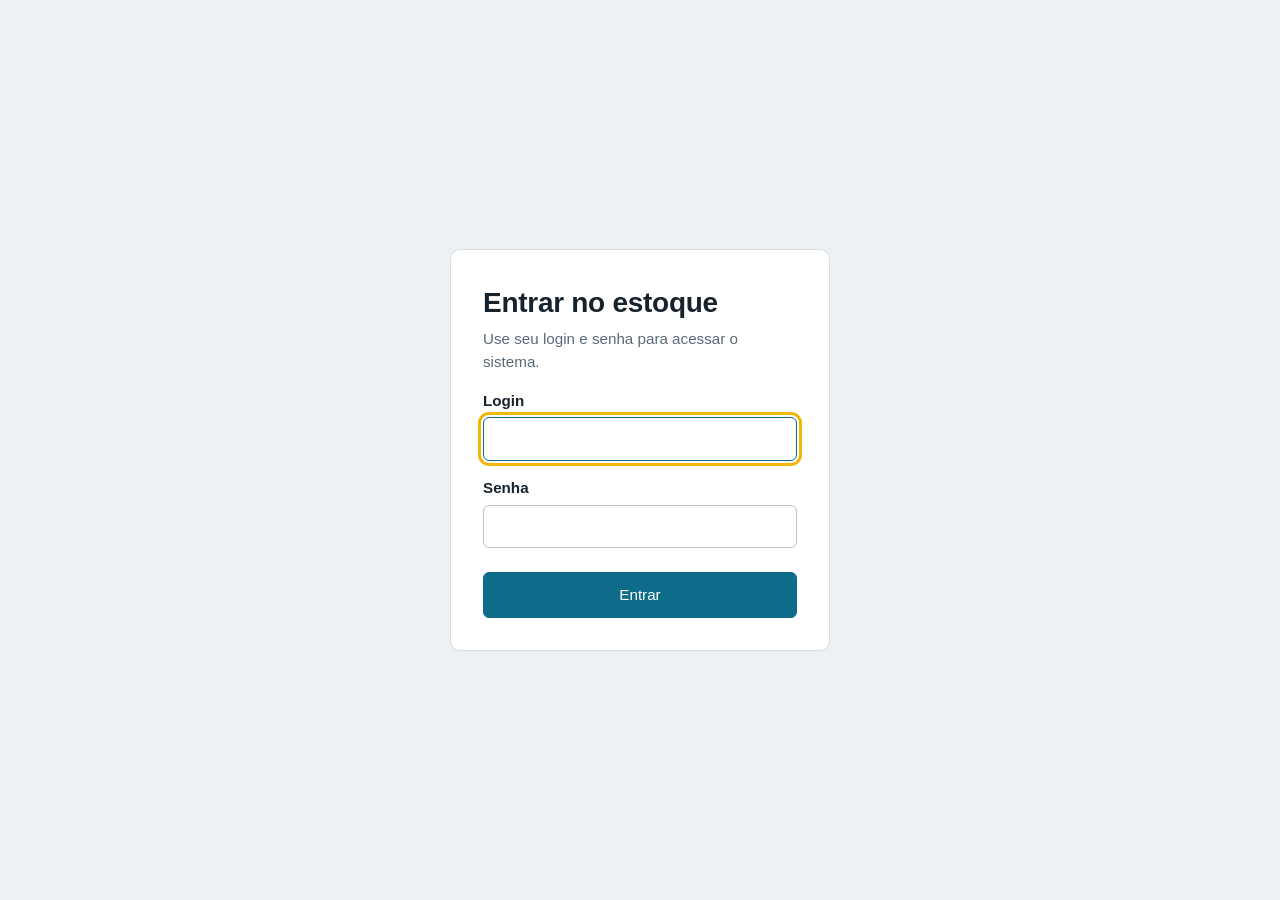
<file: index.html>
<!doctype html>
<html lang="pt-BR">
<head>
  <meta charset="utf-8">
  <meta name="viewport" content="width=device-width, initial-scale=1">
  <title>Painel · Estoque</title>
  <link rel="stylesheet" href="css/style.css">
</head>
<body>
  <header class="topo" id="topo"></header>
  <main class="conteudo">
    <div id="avisos" class="avisos" role="status"></div>
    <h1>Painel</h1>

    <section class="resumo" id="resumo" aria-label="Resumo do estoque"></section>

    <section>
      <div class="cabecalho-secao">
        <h2>Precisam de reposição</h2>
        <a class="btn btn-leve" href="produtos.html">Ver todos os produtos</a>
      </div>
      <div id="alertas"></div>
    </section>
  </main>
  <script src="js/db.js"></script>
  <script src="js/auth.js"></script>
  <script src="js/ui.js"></script>
  <script src="js/painel.js"></script>
</body>
</html>
</file>
<file: css/style.css>
:root {
  --fundo: #eef1f4; --papel: #fff; --tinta: #16222c; --tinta-suave: #5a6b79; --linha: #d5dce2;
  --acento: #0e6b8a; --acento-escuro: #0a5068;
  --alerta-fundo: #fdecc8; --alerta-texto: #7a4a00;
  --erro-fundo: #fbe0dd; --erro-texto: #8f1d12;
  --ok-fundo: #d9f0e3; --ok-texto: #14532d;
  --fonte: "Segoe UI", "Helvetica Neue", Arial, system-ui, sans-serif;
}
* { box-sizing: border-box; }
body { margin: 0; background: var(--fundo); color: var(--tinta); font: 16px/1.5 var(--fonte); }
h1 { font-size: 1.75rem; margin: 0 0 1.25rem; letter-spacing: -0.01em; }
h2 { font-size: 1.15rem; margin: 0; }
a { color: var(--acento); }
[hidden] { display: none !important; }
.oculto { position: absolute; width: 1px; height: 1px; overflow: hidden; clip: rect(0 0 0 0); }

.topo { display: flex; align-items: center; gap: 1.5rem; padding: .75rem 1.5rem; background: var(--tinta); color: #fff; flex-wrap: wrap; }
.marca { font-weight: 700; font-size: 1.15rem; color: #fff; text-decoration: none; }
.topo nav { display: flex; gap: .25rem; flex: 1; }
.topo nav a { color: #c9d5de; text-decoration: none; padding: .35rem .75rem; border-radius: 6px; }
.topo nav a:hover { color: #fff; }
.topo nav a[aria-current="page"] { background: rgba(255,255,255,.14); color: #fff; }
.sair { display: flex; align-items: center; gap: .75rem; font-size: .95rem; }
.sair .btn-leve { color: #fff; border-color: rgba(255,255,255,.4); }
.sair .btn-leve:hover { background: rgba(255,255,255,.12); }

.conteudo { max-width: 1040px; margin: 0 auto; padding: 2rem 1.25rem 3rem; }
.cabecalho-secao { display: flex; justify-content: space-between; align-items: center; gap: 1rem; margin-bottom: 1rem; flex-wrap: wrap; }
.cabecalho-secao h1 { margin: 0; }

.avisos:empty { display: none; }
.avisos { margin-bottom: 1.25rem; }
.aviso { margin: 0 0 .5rem; padding: .65rem .9rem; border-radius: 6px; border-left: 4px solid; }
.aviso-erro { background: var(--erro-fundo); color: var(--erro-texto); border-color: var(--erro-texto); }
.aviso-ok { background: var(--ok-fundo); color: var(--ok-texto); border-color: var(--ok-texto); }

.btn { display: inline-block; font: inherit; font-size: .95rem; padding: .5rem 1rem; border: 1px solid var(--linha); background: var(--papel); color: var(--tinta); border-radius: 6px; cursor: pointer; text-decoration: none; }
.btn:hover { border-color: var(--tinta-suave); }
.btn-principal { background: var(--acento); border-color: var(--acento); color: #fff; }
.btn-principal:hover { background: var(--acento-escuro); border-color: var(--acento-escuro); }
.btn-leve { background: transparent; }
.btn-perigo { background: transparent; color: var(--erro-texto); border-color: #e2b4af; }
.btn-perigo:hover { background: var(--erro-fundo); border-color: var(--erro-texto); }
:focus-visible { outline: 3px solid #f2b705; outline-offset: 2px; }

label { display: block; font-weight: 600; margin: 1rem 0 .3rem; font-size: .95rem; }
input, select, textarea { width: 100%; font: inherit; padding: .55rem .7rem; border: 1px solid #b8c3cc; border-radius: 6px; background: #fff; color: var(--tinta); }
input:focus, select:focus, textarea:focus { border-color: var(--acento); }

.tela-login { min-height: 100vh; display: grid; place-items: center; padding: 1.25rem; }
.tela-login > div { width: 100%; max-width: 380px; }
.login { background: var(--papel); padding: 2rem; border-radius: 10px; border: 1px solid var(--linha); }
.login h1 { margin-bottom: .25rem; }
.login .btn { width: 100%; margin-top: 1.5rem; padding: .65rem; }
.apoio { color: var(--tinta-suave); font-size: .95rem; margin: .25rem 0 0; }

.resumo { display: grid; grid-template-columns: repeat(auto-fit, minmax(190px, 1fr)); gap: 1rem; margin-bottom: 2.25rem; }
.dado { background: var(--papel); border: 1px solid var(--linha); border-radius: 8px; padding: 1rem 1.1rem; display: flex; flex-direction: column; gap: .15rem; color: var(--tinta-suave); font-size: .92rem; }
.dado .num { font-size: 1.7rem; font-weight: 700; color: var(--tinta); line-height: 1.2; }
.dado-alerta { background: var(--alerta-fundo); border-color: #e3bd6c; color: var(--alerta-texto); }
.dado-alerta .num { color: var(--alerta-texto); }

.tabela-rolagem { overflow-x: auto; background: var(--papel); border: 1px solid var(--linha); border-radius: 8px; }
table { width: 100%; border-collapse: collapse; }
th, td { text-align: left; padding: .7rem .9rem; border-bottom: 1px solid var(--linha); vertical-align: top; }
th { font-size: .88rem; color: var(--tinta-suave); font-weight: 600; background: #f7f9fa; }
tr:last-child td { border-bottom: 0; }
.num-col { text-align: right; white-space: nowrap; }
.espec { color: var(--tinta-suave); font-size: .88rem; max-width: 46ch; }
.acoes { white-space: nowrap; text-align: right; }
.acoes .btn { padding: .3rem .7rem; font-size: .88rem; }
.selo { display: inline-block; padding: .1rem .55rem; border-radius: 999px; font-size: .88rem; font-weight: 600; }
.selo-alerta { background: var(--alerta-fundo); color: var(--alerta-texto); }
.vazio { background: var(--papel); border: 1px dashed var(--linha); border-radius: 8px; padding: 1.5rem; color: var(--tinta-suave); margin: 0; }

.busca { display: flex; gap: .5rem; margin-bottom: 1rem; flex-wrap: wrap; }
.busca input { flex: 1; min-width: 220px; width: auto; }

dialog { border: 0; border-radius: 10px; padding: 0; width: min(560px, calc(100vw - 2rem)); color: var(--tinta); }
dialog::backdrop { background: rgba(22, 34, 44, .55); }
.formulario { padding: 1.25rem 1.5rem 1.5rem; }
.formulario h2 { font-size: 1.3rem; }
.duas-colunas { display: grid; grid-template-columns: 1fr 1fr; gap: 1rem; }
.botoes { display: flex; gap: .75rem; margin-top: 1.5rem; }

@media (max-width: 600px) {
  .duas-colunas { grid-template-columns: 1fr; }
  .topo { gap: .75rem; }
}
</file>
